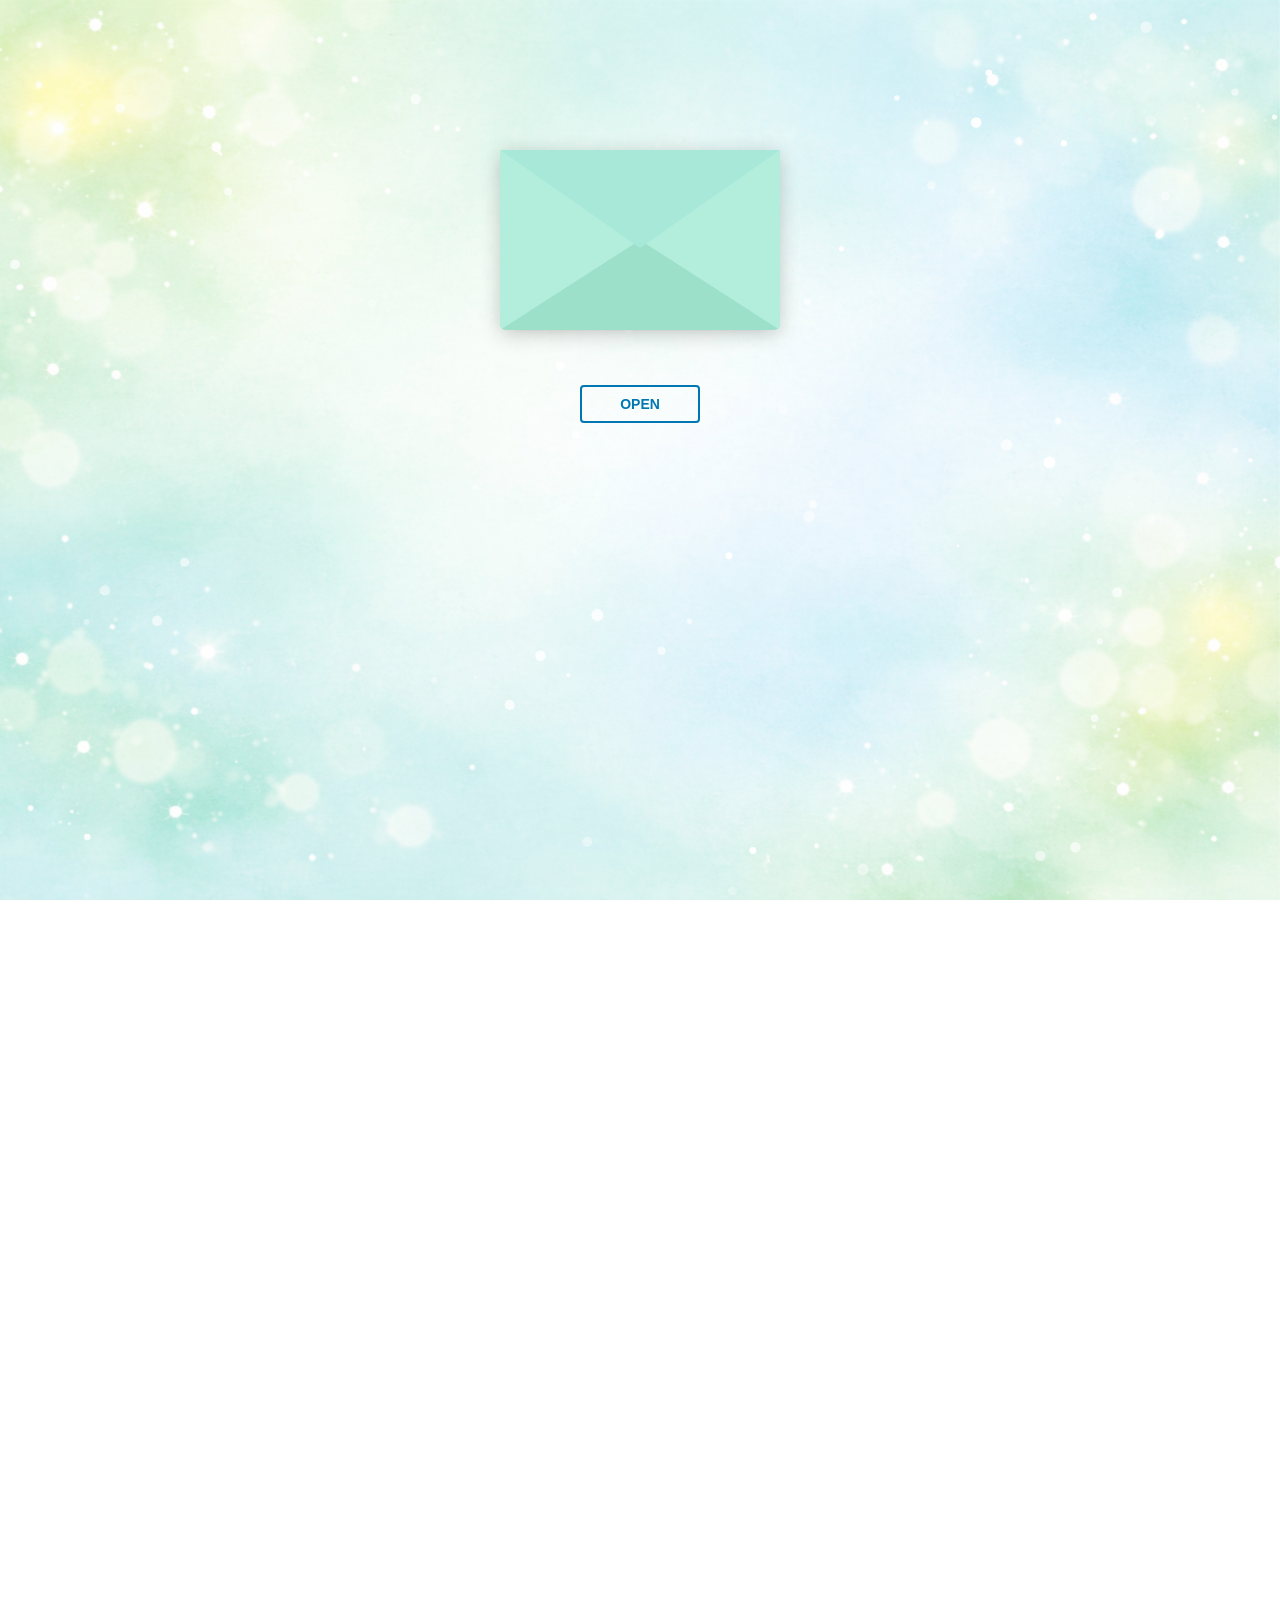
<file: index.html>
<!DOCTYPE html>
<html lang="pl">
<head>
    <meta charset="UTF-8">
    <meta name="viewport" content="width=device-width, initial-scale=1.0">
    <title>Mother's Day</title>
    <link rel="stylesheet" href="Styl.css">
</head>
<body>
    <div class="bg"></div>
<canvas id="particles"></canvas>
    <div class="evnelope-wrapper">
        <div id="evnelope" class="close">
        <div class="front flap"></div>
        <div class="front pocket"></div>

        <div class="letter" id="letter">
            <div class="words line1"></div>
            <div class="words line2"></div>
            <div class="words line3"></div>
            <div class="words line4"></div>
        </div>

        <div class="hearts">
            <div class="heart a1"></div>
            <div class="heart a2"></div>
            <div class="heart a3"></div>
        </div>
    </div>
    
    <div class="side-plants">
        <div class="plant left-plant">
            <div class="stem"></div>
            <div class="leaf leaf1"></div>
            <div class="leaf leaf2"></div>
            <div class="flower"></div>
        </div>
        <div class="plant right-plant">
            <div class="stem"></div>
            <div class="leaf leaf1"></div>
            <div class="leaf leaf2"></div>
            <div class="flower"></div>
        </div>
    </div>

</div>

    
    <div class="reset">
        <button id="open">Open</button>
        <!-- <button id="close">Close</button> -->
    </div>

    <div class="modulo   close" id="modulo">
                <div class="reset modulo-flower"><button id="flower">Flowers</button></div>

        
<div class="modulo-content">
    <button class="modulo-close" id="close">X</button>
    <img src="flowers.png" alt="" class="corner-flower top-left">
    <img src="flowers.png" alt="" class="corner-flower bottom-right">
    <h2 class="letter-header">Dla Mamy 💐</h2>
  Kochana <span class="highlight">Mamo</span>, z okazji <span class="highlight">Dnia Kobiet</span> życzę Ci dużo <span class="highlight">spokoju</span>, <span class="highlight">radości</span> i <span class="highlight">uśmiechu</span> każdego dnia.<br>
  Niech każdy Twój dzień przynosi <span class="highlight">miłe chwile</span>, <span class="highlight">zdrowie</span> i <span class="highlight">spełnienie</span> w tym, co robisz.<br>
  Dziękuję za Twoją <span class="highlight">cierpliwość</span>, codzienne <span class="highlight">wsparcie</span> i wszystkie drobne rzeczy, które czynią nasze życie lepszym.<br>
  Niech wszystko, co robisz, daje Ci <span class="highlight">satysfakcję</span>, a każdy dzień będzie pełen <span class="highlight">ciepła</span> i <span class="highlight">spokoju</span>.<br>
  Naprawdę doceniam to, że zawsze mogę na Ciebie <span class="highlight">liczyć</span>.
</div>
    </div>

    <script src="Js.js"></script>
</body>
</html>
<script>
  document.getElementById('flower').addEventListener('click', function() {
    window.location.href = 'html.html';
  });

</script>
</file>
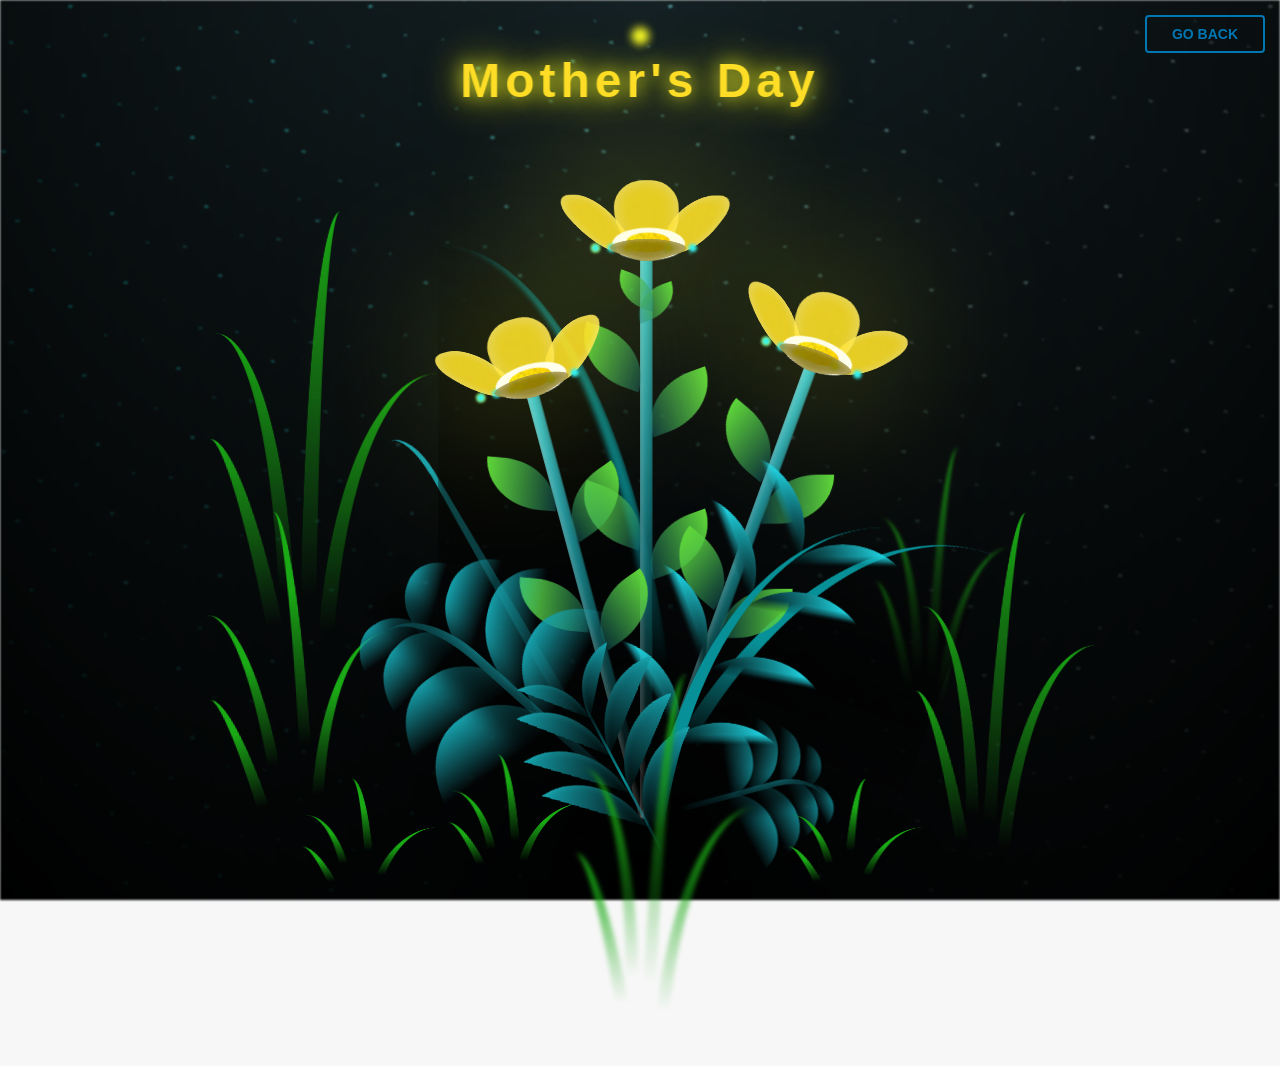
<file: html.html>
<!DOCTYPE html>
<html lang="pl">
  <head>
    <meta charset="UTF-8" />
    <meta http-equiv="X-UA-Compatible" content="IE=edge" />
    <meta name="viewport" content="width=device-width, initial-scale=1.0" />
    <link rel="stylesheet" href="main.css" />
    <link rel="icon" href="flowers.png" type="image/x-icon" />
    <title>Flower</title>
  </head>
  <body class="container">
    <h1 class="mothers-day">Mother's Day</h1>
    <div class="back">
      <button id="back">Go Back</button>
    </div>
     
      <script>
  document.getElementById('back').addEventListener('click', function() {
    window.location.href = 'index.html';
  });
</script>
    <div class="night"></div>
    <div class="flowers">
      <div class="flower flower--1">
        <div class="flower__leafs flower__leafs--1">
          <div class="flower__leaf flower__leaf--1"></div>
          <div class="flower__leaf flower__leaf--2"></div>
          <div class="flower__leaf flower__leaf--3"></div>
          <div class="flower__leaf flower__leaf--4"></div>
          <div class="flower__white-circle"></div>

          <div class="flower__light flower__light--1"></div>
          <div class="flower__light flower__light--2"></div>
          <div class="flower__light flower__light--3"></div>
          <div class="flower__light flower__light--4"></div>
          <div class="flower__light flower__light--5"></div>
          <div class="flower__light flower__light--6"></div>
          <div class="flower__light flower__light--7"></div>
          <div class="flower__light flower__light--8"></div>
        </div>
        <div class="flower__line">
          <div class="flower__line__leaf flower__line__leaf--1"></div>
          <div class="flower__line__leaf flower__line__leaf--2"></div>
          <div class="flower__line__leaf flower__line__leaf--3"></div>
          <div class="flower__line__leaf flower__line__leaf--4"></div>
          <div class="flower__line__leaf flower__line__leaf--5"></div>
          <div class="flower__line__leaf flower__line__leaf--6"></div>
        </div>
      </div>

      <div class="flower flower--2">
        <div class="flower__leafs flower__leafs--2">
          <div class="flower__leaf flower__leaf--1"></div>
          <div class="flower__leaf flower__leaf--2"></div>
          <div class="flower__leaf flower__leaf--3"></div>
          <div class="flower__leaf flower__leaf--4"></div>
          <div class="flower__white-circle"></div>

          <div class="flower__light flower__light--1"></div>
          <div class="flower__light flower__light--2"></div>
          <div class="flower__light flower__light--3"></div>
          <div class="flower__light flower__light--4"></div>
          <div class="flower__light flower__light--5"></div>
          <div class="flower__light flower__light--6"></div>
          <div class="flower__light flower__light--7"></div>
          <div class="flower__light flower__light--8"></div>
        </div>
        <div class="flower__line">
          <div class="flower__line__leaf flower__line__leaf--1"></div>
          <div class="flower__line__leaf flower__line__leaf--2"></div>
          <div class="flower__line__leaf flower__line__leaf--3"></div>
          <div class="flower__line__leaf flower__line__leaf--4"></div>
        </div>
      </div>

      <div class="flower flower--3">
        <div class="flower__leafs flower__leafs--3">
          <div class="flower__leaf flower__leaf--1"></div>
          <div class="flower__leaf flower__leaf--2"></div>
          <div class="flower__leaf flower__leaf--3"></div>
          <div class="flower__leaf flower__leaf--4"></div>
          <div class="flower__white-circle"></div>

          <div class="flower__light flower__light--1"></div>
          <div class="flower__light flower__light--2"></div>
          <div class="flower__light flower__light--3"></div>
          <div class="flower__light flower__light--4"></div>
          <div class="flower__light flower__light--5"></div>
          <div class="flower__light flower__light--6"></div>
          <div class="flower__light flower__light--7"></div>
          <div class="flower__light flower__light--8"></div>
        </div>
        <div class="flower__line">
          <div class="flower__line__leaf flower__line__leaf--1"></div>
          <div class="flower__line__leaf flower__line__leaf--2"></div>
          <div class="flower__line__leaf flower__line__leaf--3"></div>
          <div class="flower__line__leaf flower__line__leaf--4"></div>
        </div>
      </div>

      <div class="grow-ans" style="--d: 1.2s">
        <div class="flower__g-long">
          <div class="flower__g-long__top"></div>
          <div class="flower__g-long__bottom"></div>
        </div>
      </div>

      <div class="growing-grass">
        <div class="flower__grass flower__grass--1">
          <div class="flower__grass--top"></div>
          <div class="flower__grass--bottom"></div>
          <div class="flower__grass__leaf flower__grass__leaf--1"></div>
          <div class="flower__grass__leaf flower__grass__leaf--2"></div>
          <div class="flower__grass__leaf flower__grass__leaf--3"></div>
          <div class="flower__grass__leaf flower__grass__leaf--4"></div>
          <div class="flower__grass__leaf flower__grass__leaf--5"></div>
          <div class="flower__grass__leaf flower__grass__leaf--6"></div>
          <div class="flower__grass__leaf flower__grass__leaf--7"></div>
          <div class="flower__grass__leaf flower__grass__leaf--8"></div>
          <div class="flower__grass__overlay"></div>
        </div>
      </div>

      <div class="growing-grass">
        <div class="flower__grass flower__grass--2">
          <div class="flower__grass--top"></div>
          <div class="flower__grass--bottom"></div>
          <div class="flower__grass__leaf flower__grass__leaf--1"></div>
          <div class="flower__grass__leaf flower__grass__leaf--2"></div>
          <div class="flower__grass__leaf flower__grass__leaf--3"></div>
          <div class="flower__grass__leaf flower__grass__leaf--4"></div>
          <div class="flower__grass__leaf flower__grass__leaf--5"></div>
          <div class="flower__grass__leaf flower__grass__leaf--6"></div>
          <div class="flower__grass__leaf flower__grass__leaf--7"></div>
          <div class="flower__grass__leaf flower__grass__leaf--8"></div>
          <div class="flower__grass__overlay"></div>
        </div>
      </div>

      <div class="grow-ans" style="--d: 2.4s">
        <div class="flower__g-right flower__g-right--1">
          <div class="leaf"></div>
        </div>
      </div>

      <div class="grow-ans" style="--d: 2.8s">
        <div class="flower__g-right flower__g-right--2">
          <div class="leaf"></div>
        </div>
      </div>

      <div class="grow-ans" style="--d: 2.8s">
        <div class="flower__g-front">
          <div
            class="flower__g-front__leaf-wrapper flower__g-front__leaf-wrapper--1"
          >
            <div class="flower__g-front__leaf"></div>
          </div>
          <div
            class="flower__g-front__leaf-wrapper flower__g-front__leaf-wrapper--2"
          >
            <div class="flower__g-front__leaf"></div>
          </div>
          <div
            class="flower__g-front__leaf-wrapper flower__g-front__leaf-wrapper--3"
          >
            <div class="flower__g-front__leaf"></div>
          </div>
          <div
            class="flower__g-front__leaf-wrapper flower__g-front__leaf-wrapper--4"
          >
            <div class="flower__g-front__leaf"></div>
          </div>
          <div
            class="flower__g-front__leaf-wrapper flower__g-front__leaf-wrapper--5"
          >
            <div class="flower__g-front__leaf"></div>
          </div>
          <div
            class="flower__g-front__leaf-wrapper flower__g-front__leaf-wrapper--6"
          >
            <div class="flower__g-front__leaf"></div>
          </div>
          <div
            class="flower__g-front__leaf-wrapper flower__g-front__leaf-wrapper--7"
          >
            <div class="flower__g-front__leaf"></div>
          </div>
          <div
            class="flower__g-front__leaf-wrapper flower__g-front__leaf-wrapper--8"
          >
            <div class="flower__g-front__leaf"></div>
          </div>
          <div class="flower__g-front__line"></div>
        </div>
      </div>

      <div class="grow-ans" style="--d: 3.2s">
        <div class="flower__g-fr">
          <div class="leaf"></div>
          <div class="flower__g-fr__leaf flower__g-fr__leaf--1"></div>
          <div class="flower__g-fr__leaf flower__g-fr__leaf--2"></div>
          <div class="flower__g-fr__leaf flower__g-fr__leaf--3"></div>
          <div class="flower__g-fr__leaf flower__g-fr__leaf--4"></div>
          <div class="flower__g-fr__leaf flower__g-fr__leaf--5"></div>
          <div class="flower__g-fr__leaf flower__g-fr__leaf--6"></div>
          <div class="flower__g-fr__leaf flower__g-fr__leaf--7"></div>
          <div class="flower__g-fr__leaf flower__g-fr__leaf--8"></div>
        </div>
      </div>

      <div class="long-g long-g--0">
        <div class="grow-ans" style="--d: 3s">
          <div class="leaf leaf--0"></div>
        </div>
        <div class="grow-ans" style="--d: 2.2s">
          <div class="leaf leaf--1"></div>
        </div>
        <div class="grow-ans" style="--d: 3.4s">
          <div class="leaf leaf--2"></div>
        </div>
        <div class="grow-ans" style="--d: 3.6s">
          <div class="leaf leaf--3"></div>
        </div>
      </div>

      <div class="long-g long-g--1">
        <div class="grow-ans" style="--d: 3.6s">
          <div class="leaf leaf--0"></div>
        </div>
        <div class="grow-ans" style="--d: 3.8s">
          <div class="leaf leaf--1"></div>
        </div>
        <div class="grow-ans" style="--d: 4s">
          <div class="leaf leaf--2"></div>
        </div>
        <div class="grow-ans" style="--d: 4.2s">
          <div class="leaf leaf--3"></div>
        </div>
      </div>

      <div class="long-g long-g--2">
        <div class="grow-ans" style="--d: 4s">
          <div class="leaf leaf--0"></div>
        </div>
        <div class="grow-ans" style="--d: 4.2s">
          <div class="leaf leaf--1"></div>
        </div>
        <div class="grow-ans" style="--d: 4.4s">
          <div class="leaf leaf--2"></div>
        </div>
        <div class="grow-ans" style="--d: 4.6s">
          <div class="leaf leaf--3"></div>
        </div>
      </div>

      <div class="long-g long-g--3">
        <div class="grow-ans" style="--d: 4s">
          <div class="leaf leaf--0"></div>
        </div>
        <div class="grow-ans" style="--d: 4.2s">
          <div class="leaf leaf--1"></div>
        </div>
        <div class="grow-ans" style="--d: 3s">
          <div class="leaf leaf--2"></div>
        </div>
        <div class="grow-ans" style="--d: 3.6s">
          <div class="leaf leaf--3"></div>
        </div>
      </div>

      <div class="long-g long-g--4">
        <div class="grow-ans" style="--d: 4s">
          <div class="leaf leaf--0"></div>
        </div>
        <div class="grow-ans" style="--d: 4.2s">
          <div class="leaf leaf--1"></div>
        </div>
        <div class="grow-ans" style="--d: 3s">
          <div class="leaf leaf--2"></div>
        </div>
        <div class="grow-ans" style="--d: 3.6s">
          <div class="leaf leaf--3"></div>
        </div>
      </div>

      <div class="long-g long-g--5">
        <div class="grow-ans" style="--d: 4s">
          <div class="leaf leaf--0"></div>
        </div>
        <div class="grow-ans" style="--d: 4.2s">
          <div class="leaf leaf--1"></div>
        </div>
        <div class="grow-ans" style="--d: 3s">
          <div class="leaf leaf--2"></div>
        </div>
        <div class="grow-ans" style="--d: 3.6s">
          <div class="leaf leaf--3"></div>
        </div>
      </div>

      <div class="long-g long-g--6">
        <div class="grow-ans" style="--d: 4.2s">
          <div class="leaf leaf--0"></div>
        </div>
        <div class="grow-ans" style="--d: 4.4s">
          <div class="leaf leaf--1"></div>
        </div>
        <div class="grow-ans" style="--d: 4.6s">
          <div class="leaf leaf--2"></div>
        </div>
        <div class="grow-ans" style="--d: 4.8s">
          <div class="leaf leaf--3"></div>
        </div>
      </div>

      <div class="long-g long-g--7">
        <div class="grow-ans" style="--d: 3s">
          <div class="leaf leaf--0"></div>
        </div>
        <div class="grow-ans" style="--d: 3.2s">
          <div class="leaf leaf--1"></div>
        </div>
        <div class="grow-ans" style="--d: 3.5s">
          <div class="leaf leaf--2"></div>
        </div>
        <div class="grow-ans" style="--d: 3.6s">
          <div class="leaf leaf--3"></div>
        </div>
      </div>
    </div>
    <script src="anim.js"></script>
    <script src="main.js"></script>
  </body>

</html>
</file>
<file: Styl.css>
*{
    padding: 0px;
    margin: 0px;

}

body{
  margin:0;
  overflow:hidden;
}

.bg{
  position:fixed;
  width:100%;
  height:100%;
  background:url("BG.png") center/cover no-repeat;
  animation: breathe 12s ease-in-out infinite alternate;
  z-index: -2;
}

@keyframes breathe{
  0%{
    filter: brightness(0.8) blur(0px);
    transform: scale(1);
  }

  50%{
    filter: brightness(1) blur(1px);
    transform: scale(1.02);
  }

  100%{
    filter: brightness(0.8) blur(0px);
    transform: scale(1.01);
  }
}

canvas{
  position:fixed;
  top:0;
  left:0;
  pointer-events:none;
}

#evnelope{
    position: relative;
    width: 280px;
    height: 180px;
    border-bottom-left-radius: 6px;
    border-bottom-right-radius: 6px;
    margin-left: auto;
    margin-right: auto;
    top: 150px;
    background-color: #D7F0E7; /* main envelope body */
    box-shadow: 0 4px 20px rgba(0,0,0,0.2);
}

.front{
    position: absolute;
    width: 0;
    height: 0;
    z-index: 3;
}

.flap{
    border-left: 140px solid transparent;
    border-right: 140px solid transparent;
    border-bottom: 82px solid transparent;
    border-top: 98px solid #A7E8D9; /* flap */
    transform-origin: top;
}

.pocket{
    border-left: 140px solid #B3EEDD; /* pocket sides */
    border-right: 140px solid #B3EEDD;
    border-bottom: 90px solid #9DE0C9; /* pocket bottom */
    border-top: 90px solid transparent;
    border-bottom-left-radius: 6px;
    border-bottom-right-radius: 6px;
}

.letter{
    position: relative;
    background-color: #FFFFFF; /* letter color */
    width: 90%;
    margin-left: auto;
    margin-right: auto;
    height: 90%;
    top: 5%;
    border-radius: 6px;
    box-shadow: 0 2px 26px rgba(0,0,0,0.12);
}
.letter {
    background: linear-gradient(180deg, #fff7f0 0%, #ffece0 100%);
    border-radius: 10px;
    box-shadow: 0 4px 12px rgba(0,0,0,0.1);
    border: 1px solid #f1d6c0;
}

.letter:after{
    content: "";
    position: absolute;
    top: 0;
    bottom: 0;
    left: 0;
    right: 0;
    background-image: linear-gradient(180deg, rgba(255,255,255,0.00) 25%,
                     rgba(215,240,231,0.70) 55%, rgba(215,227,239,1.00) 100%);
}

.words{
    position: absolute;
    left: 10%;
    width: 80%;
    height: 14%;
    background-color: #C8EDE1; /* subtle mint tone for letter lines */
}

.words.line1{
    top: 15%;
    width: 40%;
    height: 10%;
    font-size: 12px;
    display: flex;
    align-items: center;
    padding-left:5px ;
}
.words.line2{
    top: 30%;
}
.words.line3{
    top: 50%;
}
.words.line4{
    top: 70%;
}

.open .flap{
    transform: rotateX(180deg);
    transition: transform 0.4s ease, z-index 0.6s;
    z-index: 1;
}
.close .flap{
    transform: rotateX(0deg);
    transition: transform 0.4s 0.6s ease, z-index 1s;
    z-index: 5;
}
.close .letter{
    transform: translateY(0px);
    transition: transform 0.4s ease, z-index 1s;
    z-index: 1;
}
.open .letter{
    transform: translateY(-60px);
    transition: transform 0.4s 0.6s ease, z-index 0.6s;
    z-index: 2;
}

.hearts{
    position: absolute;
    top: 90px;
    left: 0;
    right: 0;
    z-index: 2;
}

.heart{
    position: absolute;
    bottom: 0;
    right: 10%;
    width: 20px;
    height: 20px;
    background: #FFD700; /* flower center */
    border-radius: 50%;
}

/* petals */
.heart::before,
.heart::after{
    content: "";
    position: absolute;
    width: 20px;
    height: 20px;
    background: #FFB6C1; /* pink petals */
    border-radius: 50%;
}

.heart::before{
    top: -15px;
    left: 0;
    box-shadow:
        0 30px #FFB6C1,   /* bottom */
        -15px 15px #FFB6C1, /* left */
        15px 15px #FFB6C1;  /* right */
}

.heart::after{
    top: 5px;
    left: -15px;
    opacity: 0;
}

.close .heart{
    opacity: 0;
    animation: none;
}

.a1{
    left: 20%;
    transform: scale(0.6);
    opacity: 1;
    animation: animate 4s linear 1,
               sideSway 2s ease-in-out 4 alternate,
               spinFlower 6s linear infinite;
    animation-fill-mode: forwards;
    animation-delay: 0.7s;
}

.a2{
    left: 55%;
    transform: scale(1);
    opacity: 1;
    animation: animate 5s linear 1,
               sideSway 4s ease-in-out 2 alternate,
               spinFlower 8s linear infinite;
    animation-fill-mode: forwards;
    animation-delay: 0.7s;
}

.a3{
    left: 10%;
    transform: scale(0.8);
    opacity: 1;
    animation: animate 7s linear 1,
               sideSway 2s ease-in-out 6 alternate,
               spinFlower 7s linear infinite;
    animation-fill-mode: forwards;
    animation-delay: 0.7s;
}

@keyframes animate{
    0%{
        top: 0;
    }
    100%{
        top: -600px;
    }
}
@keyframes sideSway{
    0%{
        margin-left: 0px;
    }
    100%{
        margin-left: 50px;
    }
}

@keyframes spinFlower{
    0%{
        transform: rotate(0deg) scale(1);
    }
    100%{
        transform: rotate(360deg) scale(1);
    }
}

.evnelope-wrapper{
    height: 380px;
}

.reset{
    position: inherit;
    z-index: 99999;
    text-align: center;
}
.reset button{    position: inherit;
    z-index: 10100;
    font-weight: 800;
    font-style: normal;
    transition: all 0.1s linear;
    --webkit-appearance: none;
    background-color: transparent;
    border: 2px solid #0077b2;
    border-radius: 4px;
    color: #0077b2;
    display: inline-block;
    font-size: 14px;
    text-transform: uppercase;
    margin: 5px;
    padding: 10px;
    line-height: 1em;
    text-decoration: none;
    min-width: 120px;
    outline: none;
}

.reset button:hover{
    background-color: #0077b2;
    color: #fff;
}

.modulo {
    width: 40%;
    height: 80%;
    position: absolute;
    top: 110%; /* start poza ekranem od dołu */
    left: 50%;
    transform: translateX(-50%);
    z-index: 1000;
    border-radius: 8px;
    opacity: 0;
    transition: top 1s ease, opacity 1s ease, transform 1s ease;
}

.modulo.open {
    top: 50%; /* środek ekranu */
    opacity: 1;
    transform: translate(-50%, -50%);
}

.side-plants{
    position: absolute;
    top: 50%;
    left: 0;
    right: 0;
    width: 100%;
    height: 0;
    pointer-events: none; /* żeby nie przeszkadzało w klikach */
    z-index: 2;
}

.plant{
    position: absolute;
    bottom: 0;
    width: 20px;
    opacity: 0; /* start ukryte */
    transform: translateY(50px); /* start poza ekranem */
}

/* lewe i prawe pozycje */
.left-plant{ left: -50px; }
.right-plant{ right: -50px; }

/* łodyga */
.stem{
    width: 4px;
    height: 60px;
    background-color: #3a7d44;
    margin: 0 auto;
    border-radius: 2px;
}

/* liście */
.leaf{
    width: 10px;
    height: 6px;
    background-color: #4caf50;
    position: absolute;
    border-radius: 3px;
}

.leaf1{
    top: 15px;
    left: -6px;
    transform: rotate(-30deg);
}

.leaf2{
    top: 30px;
    left: 0px;
    transform: rotate(30deg);
}

/* kwiatek */
.flower{
    width: 12px;
    height: 12px;
    background-color: #D7F0E7;
    border-radius: 50%;
    position: absolute;
    top: -10px;
    left: -4px;
}

/* animacja pojawiania się po otwarciu koperty */
.open .plant{
    opacity: 1;
    transform: translateY(0);
    animation: plantPop 1s forwards;
}

@keyframes plantPop{
    0%{ opacity: 0; transform: translateY(50px) scale(0.5); }
    50%{ opacity: 1; transform: translateY(-10px) scale(1.1); }
    100%{ opacity: 1; transform: translateY(0) scale(1); }
}

.modulo-flower{
    position: inherit;
    left: 0;
}



.modulo-content {
    position: relative;
    margin-top: 10%;
    padding: 20px;
    font-size: 17px;
    line-height: 1.8;
    text-align: justify;
    font-family: 'Georgia', serif; /* elegancka czcionka */
    color: #4b3b2f; /* ciemny, przyjemny brąz zamiast czerni */
    background-color: #fff7f0; /* delikatny kremowy papier */
    border-radius: 10px;
    box-shadow: 0 4px 12px rgba(0,0,0,0.1);
    border: 1px solid #f1d6c0; /* subtelna ramka */
}

.letter-header{
    text-align: center;
    font-family: 'Cursive', 'Brush Script MT', cursive;
    color: #ff6f91;
    font-size: 22px;
    margin-bottom: 15px;
    text-shadow: 1px 1px 2px rgba(0,0,0,0.1);
}

.modulo-content {
    background: linear-gradient(180deg, #fff7f0 0%, #ffece0 100%);
}

.highlight{
    color: #ff6f91; /* delikatny róż */
    font-weight: bold;
    background-color: rgba(255, 182, 193, 0.1); /* lekki pastelowy podkład */
    padding: 2px 4px;
    border-radius: 3px;
}

.corner-flower{
    width: 50px;
    height: 50px;

    position: absolute;
}

.top-left{ top: 5px; left: 5px; }
.bottom-right{ bottom: 5px; right: 5px; }

.modulo-content {
    animation: fadeInUp 1s ease forwards;
    opacity: 0;
}

@keyframes fadeInUp{
    0%{ opacity: 0; transform: translateY(20px); }
    100%{ opacity: 1; transform: translateY(0); }
}

.modulo-content{
    position: relative;
}
.modulo-close{
    position: absolute;
    top: 10px;
    right: 10px;

    width: 30px;
    height: 30px;

    border: none;
    background: transparent;

    font-size: 22px;
    font-weight: bold;
    color: #ff6f91;

    cursor: pointer;
}

.modulo-close:hover{
    color: #ff3d6e;
    transform: scale(1.2);
}
</file>
<file: main.css>
*,
*::after,
*::before {
  padding: 0;
  margin: 0;
  box-sizing: border-box;
}

:root {
  --dark-color: #000;
}

body {
  display: flex;
  align-items: flex-end;
  justify-content: center;
  min-height: 100vh;
  background-color: var(--dark-color);
  overflow: hidden;
  perspective: 1000px;
}

#lyrics {
  font-size: 28px;
  font-family: "Franklin Gothic Medium", "Arial Narrow", Arial, sans-serif;
  color: white;
  position: absolute;
  margin-bottom: 20%;
  z-index: 1;
  font-weight: bold;
  letter-spacing: 4px;
}
@media only screen and (max-width: 600px) {
  /* Estilos específicos para dispositivos con un ancho máximo de 600px */
  #lyrics {
      font-size: 14px; /* Reduce el tamaño del texto para dispositivos más pequeños */
      margin-bottom: 530px;
      letter-spacing: 3px;
  }

}
.titulo {
  margin-bottom: 180px;
  font-family: "Arial Narrow", Arial, sans-serif;
  color: yellow;
  position: absolute;
  font-weight: bold;
  letter-spacing: 10px;
  opacity: 0;
  animation: fadeIn 3s ease-in-out forwards;
  text-align: center;
}
@keyframes fadeIn {
  from {
    opacity: 0;
  }
  to {
    opacity: 1;
  }
}

.night {
  z-index: -1;
  position: absolute;
  left: 50%;
  top: 0;
  transform: translateX(-50%);
  width: 100%;
  height: 100%;
  filter: blur(0.1vmin);

  background-image:
    radial-gradient(ellipse at top, transparent 0%, var(--dark-color)),
    radial-gradient(ellipse at bottom, var(--dark-color), rgba(145,233,255,0.2)),
    repeating-linear-gradient(220deg, rgb(0,0,0) 0px, rgb(0,0,0) 19px, transparent 19px, transparent 22px),
    repeating-linear-gradient(189deg, rgb(0,0,0) 0px, rgb(0,0,0) 19px, transparent 19px, transparent 22px),
    repeating-linear-gradient(148deg, rgb(0,0,0) 0px, rgb(0,0,0) 19px, transparent 19px, transparent 22px),
    linear-gradient(90deg, rgb(0,255,250), rgb(240,240,240));

  background-size: 100% 100%, 100% 100%, 300px 300px, 300px 300px, 300px 300px, 100% 100%;
  
  animation: starsMove 180s linear infinite;
}@keyframes starsMove {
  0%{
    background-position:
      center top,
      center bottom,
      0px 0px,
      0px 0px,
      0px 0px,
      center;
  }

  100%{
    background-position:
      center top,
      center bottom,
      600px 600px,
      -400px 800px,
      500px -700px,
      center;
  }
}

.flowers {
  position: relative;
  transform: scale(0.9);
  /*margin-bottom: 100px;
  */
}

@media only screen and (max-width: 600px) {
  /* Estilos específicos para dispositivos con un ancho máximo de 600px */
.flowers {
      font-size: 14px;
      margin-bottom: 35%;
      letter-spacing: 3px;
      transform: scale(1.0);
}

}

.flower {
  position: absolute;
  bottom: 10vmin;
  transform-origin: bottom center;
  z-index: 10;
  --fl-speed: 0.8s;
}
.flower--1 {
  -webkit-animation: moving-flower-1 4s linear infinite;
  animation: moving-flower-1 4s linear infinite;
}
.flower--1 .flower__line {
  height: 70vmin;
  -webkit-animation-delay: 0.3s;
  animation-delay: 0.3s;
}
.flower--1 .flower__line__leaf--1 {
  -webkit-animation: blooming-leaf-right var(--fl-speed) 1.6s backwards;
  animation: blooming-leaf-right var(--fl-speed) 1.6s backwards;
}
.flower--1 .flower__line__leaf--2 {
  -webkit-animation: blooming-leaf-right var(--fl-speed) 1.4s backwards;
  animation: blooming-leaf-right var(--fl-speed) 1.4s backwards;
}
.flower--1 .flower__line__leaf--3 {
  -webkit-animation: blooming-leaf-left var(--fl-speed) 1.2s backwards;
  animation: blooming-leaf-left var(--fl-speed) 1.2s backwards;
}
.flower--1 .flower__line__leaf--4 {
  -webkit-animation: blooming-leaf-left var(--fl-speed) 1s backwards;
  animation: blooming-leaf-left var(--fl-speed) 1s backwards;
}
.flower--1 .flower__line__leaf--5 {
  -webkit-animation: blooming-leaf-right var(--fl-speed) 1.8s backwards;
  animation: blooming-leaf-right var(--fl-speed) 1.8s backwards;
}
.flower--1 .flower__line__leaf--6 {
  -webkit-animation: blooming-leaf-left var(--fl-speed) 2s backwards;
  animation: blooming-leaf-left var(--fl-speed) 2s backwards;
}
.flower--2 {
  left: 50%;
  transform: rotate(20deg);
  -webkit-animation: moving-flower-2 4s linear infinite;
  animation: moving-flower-2 4s linear infinite;
}
.flower--2 .flower__line {
  height: 60vmin;
  -webkit-animation-delay: 0.6s;
  animation-delay: 0.6s;
}
.flower--2 .flower__line__leaf--1 {
  -webkit-animation: blooming-leaf-right var(--fl-speed) 1.9s backwards;
  animation: blooming-leaf-right var(--fl-speed) 1.9s backwards;
}
.flower--2 .flower__line__leaf--2 {
  -webkit-animation: blooming-leaf-right var(--fl-speed) 1.7s backwards;
  animation: blooming-leaf-right var(--fl-speed) 1.7s backwards;
}
.flower--2 .flower__line__leaf--3 {
  -webkit-animation: blooming-leaf-left var(--fl-speed) 1.5s backwards;
  animation: blooming-leaf-left var(--fl-speed) 1.5s backwards;
}
.flower--2 .flower__line__leaf--4 {
  -webkit-animation: blooming-leaf-left var(--fl-speed) 1.3s backwards;
  animation: blooming-leaf-left var(--fl-speed) 1.3s backwards;
}
.flower--3 {
  left: 50%;
  transform: rotate(-15deg);
  -webkit-animation: moving-flower-3 4s linear infinite;
  animation: moving-flower-3 4s linear infinite;
}
.flower--3 .flower__line {
  -webkit-animation-delay: 0.9s;
  animation-delay: 0.9s;
}
.flower--3 .flower__line__leaf--1 {
  -webkit-animation: blooming-leaf-right var(--fl-speed) 2.5s backwards;
  animation: blooming-leaf-right var(--fl-speed) 2.5s backwards;
}
.flower--3 .flower__line__leaf--2 {
  -webkit-animation: blooming-leaf-right var(--fl-speed) 2.3s backwards;
  animation: blooming-leaf-right var(--fl-speed) 2.3s backwards;
}
.flower--3 .flower__line__leaf--3 {
  -webkit-animation: blooming-leaf-left var(--fl-speed) 2.1s backwards;
  animation: blooming-leaf-left var(--fl-speed) 2.1s backwards;
}
.flower--3 .flower__line__leaf--4 {
  -webkit-animation: blooming-leaf-left var(--fl-speed) 1.9s backwards;
  animation: blooming-leaf-left var(--fl-speed) 1.9s backwards;
}
.flower__leafs {
  position: relative;
  -webkit-animation: blooming-flower 2s backwards;
  animation: blooming-flower 2s backwards;
}
.flower__leafs--1 {
  -webkit-animation-delay: 1.1s;
  animation-delay: 1.1s;
}
.flower__leafs--2 {
  -webkit-animation-delay: 1.4s;
  animation-delay: 1.4s;
}
.flower__leafs--3 {
  -webkit-animation-delay: 1.7s;
  animation-delay: 1.7s;
}
.flower__leafs::after {
  content: "";
  position: absolute;
  left: 0;
  top: 0;
  transform: translate(-50%, -100%);
  width: 8vmin;
  height: 8vmin;
  background-color: #f9fd25;
  /* background-color: #fd2525; */
  filter: blur(10vmin);
}
.flower__leaf {
  position: absolute;
  bottom: 0;
  left: 50%;
  width: 8vmin;
  height: 11vmin;
  border-radius: 51% 49% 47% 53%/44% 45% 55% 69%;
  background-color: #253bfd;
  background-color: #fddd25;
  transform-origin: bottom center;
  opacity: 0.9;
  box-shadow: inset 0 0 2vmin rgba(255, 255, 255, 0.5);
}
.flower__leaf--1 {
  transform: translate(-10%, 1%) rotateY(40deg) rotateX(-50deg);
}
.flower__leaf--2 {
  transform: translate(-50%, -4%) rotateX(40deg);
}
.flower__leaf--3 {
  transform: translate(-90%, 0%) rotateY(45deg) rotateX(50deg);
}
.flower__leaf--4 {
  width: 8vmin;
  height: 8vmin;
  transform-origin: bottom left;
  border-radius: 4vmin 10vmin 4vmin 4vmin;
  transform: translate(0%, 18%) rotateX(70deg) rotate(-43deg);
  background-color: #7c6901;
  z-index: 1;
  opacity: 0.8;
}
.flower__white-circle {
  position: absolute;
  left: -3.5vmin;
  top: -3vmin;
  width: 9vmin;
  height: 4vmin;
  border-radius: 50%;
  background-color: #fff;
}
.flower__white-circle::after {
  content: "";
  position: absolute;
  left: 50%;
  top: 45%;
  transform: translate(-50%, -50%);
  width: 60%;
  height: 60%;
  border-radius: inherit;
  background-image: repeating-linear-gradient(
      135deg,
      rgba(0, 0, 0, 0.03) 0px,
      rgba(0, 0, 0, 0.03) 1px,
      transparent 1px,
      transparent 12px
    ),
    repeating-linear-gradient(
      45deg,
      rgba(0, 0, 0, 0.03) 0px,
      rgba(0, 0, 0, 0.03) 1px,
      transparent 1px,
      transparent 12px
    ),
    repeating-linear-gradient(
      67.5deg,
      rgba(0, 0, 0, 0.03) 0px,
      rgba(0, 0, 0, 0.03) 1px,
      transparent 1px,
      transparent 12px
    ),
    repeating-linear-gradient(
      135deg,
      rgba(0, 0, 0, 0.03) 0px,
      rgba(0, 0, 0, 0.03) 1px,
      transparent 1px,
      transparent 12px
    ),
    repeating-linear-gradient(
      45deg,
      rgba(0, 0, 0, 0.03) 0px,
      rgba(0, 0, 0, 0.03) 1px,
      transparent 1px,
      transparent 12px
    ),
    repeating-linear-gradient(
      112.5deg,
      rgba(0, 0, 0, 0.03) 0px,
      rgba(0, 0, 0, 0.03) 1px,
      transparent 1px,
      transparent 12px
    ),
    repeating-linear-gradient(
      112.5deg,
      rgba(0, 0, 0, 0.03) 0px,
      rgba(0, 0, 0, 0.03) 1px,
      transparent 1px,
      transparent 12px
    ),
    repeating-linear-gradient(
      45deg,
      rgba(0, 0, 0, 0.03) 0px,
      rgba(0, 0, 0, 0.03) 1px,
      transparent 1px,
      transparent 12px
    ),
    repeating-linear-gradient(
      22.5deg,
      rgba(0, 0, 0, 0.03) 0px,
      rgba(0, 0, 0, 0.03) 1px,
      transparent 1px,
      transparent 12px
    ),
    repeating-linear-gradient(
      45deg,
      rgba(0, 0, 0, 0.03) 0px,
      rgba(0, 0, 0, 0.03) 1px,
      transparent 1px,
      transparent 12px
    ),
    repeating-linear-gradient(
      22.5deg,
      rgba(0, 0, 0, 0.03) 0px,
      rgba(0, 0, 0, 0.03) 1px,
      transparent 1px,
      transparent 12px
    ),
    repeating-linear-gradient(
      135deg,
      rgba(0, 0, 0, 0.03) 0px,
      rgba(0, 0, 0, 0.03) 1px,
      transparent 1px,
      transparent 12px
    ),
    repeating-linear-gradient(
      157.5deg,
      rgba(0, 0, 0, 0.03) 0px,
      rgba(0, 0, 0, 0.03) 1px,
      transparent 1px,
      transparent 12px
    ),
    repeating-linear-gradient(
      67.5deg,
      rgba(0, 0, 0, 0.03) 0px,
      rgba(0, 0, 0, 0.03) 1px,
      transparent 1px,
      transparent 12px
    ),
    repeating-linear-gradient(
      67.5deg,
      rgba(0, 0, 0, 0.03) 0px,
      rgba(0, 0, 0, 0.03) 1px,
      transparent 1px,
      transparent 12px
    ),
    linear-gradient(90deg, rgb(255, 235, 18), rgb(255, 206, 0));
}
.flower__line {
  height: 55vmin;
  width: 1.5vmin;
  background-image: linear-gradient(
      to left,
      rgba(0, 0, 0, 0.2),
      transparent,
      rgba(255, 255, 255, 0.2)
    ),
    linear-gradient(to top, transparent 10%, #14757a, #39c6d6);
  box-shadow: inset 0 0 2px rgba(0, 0, 0, 0.5);
  -webkit-animation: grow-flower-tree 4s backwards;
  animation: grow-flower-tree 4s backwards;
}
.flower__line__leaf {
  --w: 7vmin;
  --h: calc(var(--w) + 2vmin);
  position: absolute;
  top: 20%;
  left: 90%;
  width: var(--w);
  height: var(--h);
  border-top-right-radius: var(--h);
  border-bottom-left-radius: var(--h);
  background-image: linear-gradient(to top, rgba(20, 117, 122, 0.4), #5ed639);
}
.flower__line__leaf--1 {
  transform: rotate(70deg) rotateY(30deg);
}
.flower__line__leaf--2 {
  top: 45%;
  transform: rotate(70deg) rotateY(30deg);
}
.flower__line__leaf--3,
.flower__line__leaf--4,
.flower__line__leaf--6 {
  border-top-right-radius: 0;
  border-bottom-left-radius: 0;
  border-top-left-radius: var(--h);
  border-bottom-right-radius: var(--h);
  left: -460%;
  top: 12%;
  transform: rotate(-70deg) rotateY(30deg);
}
.flower__line__leaf--4 {
  top: 40%;
}
.flower__line__leaf--5 {
  top: 0;
  transform-origin: left;
  transform: rotate(70deg) rotateY(30deg) scale(0.6);
}
.flower__line__leaf--6 {
  top: -2%;
  left: -450%;
  transform-origin: right;
  transform: rotate(-70deg) rotateY(30deg) scale(0.6);
}
.flower__light {
  position: absolute;
  bottom: 0vmin;
  width: 1vmin;
  height: 1vmin;
  background-color: rgb(255, 251, 0);
  border-radius: 50%;
  filter: blur(0.2vmin);
  -webkit-animation: light-ans 4s linear infinite backwards;
  animation: light-ans 4s linear infinite backwards;
}
.flower__light:nth-child(odd) {
  background-color: #23f0ff;
}
.flower__light--1 {
  left: -2vmin;
  -webkit-animation-delay: 1s;
  animation-delay: 1s;
}
.flower__light--2 {
  left: 3vmin;
  -webkit-animation-delay: 0.5s;
  animation-delay: 0.5s;
}
.flower__light--3 {
  left: -6vmin;
  -webkit-animation-delay: 0.3s;
  animation-delay: 0.3s;
}
.flower__light--4 {
  left: 6vmin;
  -webkit-animation-delay: 0.9s;
  animation-delay: 0.9s;
}
.flower__light--5 {
  left: -1vmin;
  -webkit-animation-delay: 1.5s;
  animation-delay: 1.5s;
}
.flower__light--6 {
  left: -4vmin;
  -webkit-animation-delay: 3s;
  animation-delay: 3s;
}
.flower__light--7 {
  left: 3vmin;
  -webkit-animation-delay: 2s;
  animation-delay: 2s;
}
.flower__light--8 {
  left: -6vmin;
  -webkit-animation-delay: 3.5s;
  animation-delay: 3.5s;
}
.flower__grass {
  --c: #159faa;
  --line-w: 1.5vmin;
  position: absolute;
  bottom: 12vmin;
  left: -7vmin;
  display: flex;
  flex-direction: column;
  align-items: flex-end;
  z-index: 20;
  transform-origin: bottom center;
  transform: rotate(-48deg) rotateY(40deg);
}
.flower__grass--1 {
  -webkit-animation: moving-grass 2s linear infinite;
  animation: moving-grass 2s linear infinite;
}
.flower__grass--2 {
  left: 2vmin;
  bottom: 10vmin;
  transform: scale(0.5) rotate(75deg) rotateX(10deg) rotateY(-200deg);
  opacity: 0.8;
  z-index: 0;
  -webkit-animation: moving-grass--2 1.5s linear infinite;
  animation: moving-grass--2 1.5s linear infinite;
}
.flower__grass--top {
  width: 7vmin;
  height: 10vmin;
  border-top-right-radius: 100%;
  border-right: var(--line-w) solid var(--c);
  transform-origin: bottom center;
  transform: rotate(-2deg);
}
.flower__grass--bottom {
  margin-top: -2px;
  width: var(--line-w);
  height: 25vmin;
  background-image: linear-gradient(to top, transparent, var(--c));
}
.flower__grass__leaf {
  --size: 10vmin;
  position: absolute;
  width: calc(var(--size) * 2.1);
  height: var(--size);
  border-top-left-radius: var(--size);
  border-top-right-radius: var(--size);
  background-image: linear-gradient(
    to top,
    transparent,
    transparent 30%,
    var(--c)
  );
  z-index: 100;
}
.flower__grass__leaf--1 {
  top: -6%;
  left: 30%;
  --size: 6vmin;
  transform: rotate(-20deg);
  -webkit-animation: growing-grass-ans--1 2s 2.6s backwards;
  animation: growing-grass-ans--1 2s 2.6s backwards;
}
@-webkit-keyframes growing-grass-ans--1 {
  0% {
    transform-origin: bottom left;
    transform: rotate(-20deg) scale(0);
  }
}
@keyframes growing-grass-ans--1 {
  0% {
    transform-origin: bottom left;
    transform: rotate(-20deg) scale(0);
  }
}
.flower__grass__leaf--2 {
  top: -5%;
  left: -110%;
  --size: 6vmin;
  transform: rotate(10deg);
  -webkit-animation: growing-grass-ans--2 2s 2.4s linear backwards;
  animation: growing-grass-ans--2 2s 2.4s linear backwards;
}
@-webkit-keyframes growing-grass-ans--2 {
  0% {
    transform-origin: bottom right;
    transform: rotate(10deg) scale(0);
  }
}
@keyframes growing-grass-ans--2 {
  0% {
    transform-origin: bottom right;
    transform: rotate(10deg) scale(0);
  }
}
.flower__grass__leaf--3 {
  top: 5%;
  left: 60%;
  --size: 8vmin;
  transform: rotate(-18deg) rotateX(-20deg);
  -webkit-animation: growing-grass-ans--3 2s 2.2s linear backwards;
  animation: growing-grass-ans--3 2s 2.2s linear backwards;
}
@-webkit-keyframes growing-grass-ans--3 {
  0% {
    transform-origin: bottom left;
    transform: rotate(-18deg) rotateX(-20deg) scale(0);
  }
}
@keyframes growing-grass-ans--3 {
  0% {
    transform-origin: bottom left;
    transform: rotate(-18deg) rotateX(-20deg) scale(0);
  }
}
.flower__grass__leaf--4 {
  top: 6%;
  left: -135%;
  --size: 8vmin;
  transform: rotate(2deg);
  -webkit-animation: growing-grass-ans--4 2s 2s linear backwards;
  animation: growing-grass-ans--4 2s 2s linear backwards;
}
@-webkit-keyframes growing-grass-ans--4 {
  0% {
    transform-origin: bottom right;
    transform: rotate(2deg) scale(0);
  }
}
@keyframes growing-grass-ans--4 {
  0% {
    transform-origin: bottom right;
    transform: rotate(2deg) scale(0);
  }
}
.flower__grass__leaf--5 {
  top: 20%;
  left: 60%;
  --size: 10vmin;
  transform: rotate(-24deg) rotateX(-20deg);
  -webkit-animation: growing-grass-ans--5 2s 1.8s linear backwards;
  animation: growing-grass-ans--5 2s 1.8s linear backwards;
}
@-webkit-keyframes growing-grass-ans--5 {
  0% {
    transform-origin: bottom left;
    transform: rotate(-24deg) rotateX(-20deg) scale(0);
  }
}
@keyframes growing-grass-ans--5 {
  0% {
    transform-origin: bottom left;
    transform: rotate(-24deg) rotateX(-20deg) scale(0);
  }
}
.flower__grass__leaf--6 {
  top: 22%;
  left: -180%;
  --size: 10vmin;
  transform: rotate(10deg);
  -webkit-animation: growing-grass-ans--6 2s 1.6s linear backwards;
  animation: growing-grass-ans--6 2s 1.6s linear backwards;
}
@-webkit-keyframes growing-grass-ans--6 {
  0% {
    transform-origin: bottom right;
    transform: rotate(10deg) scale(0);
  }
}
@keyframes growing-grass-ans--6 {
  0% {
    transform-origin: bottom right;
    transform: rotate(10deg) scale(0);
  }
}
.flower__grass__leaf--7 {
  top: 39%;
  left: 70%;
  --size: 10vmin;
  transform: rotate(-10deg);
  -webkit-animation: growing-grass-ans--7 2s 1.4s linear backwards;
  animation: growing-grass-ans--7 2s 1.4s linear backwards;
}
@-webkit-keyframes growing-grass-ans--7 {
  0% {
    transform-origin: bottom left;
    transform: rotate(-10deg) scale(0);
  }
}
@keyframes growing-grass-ans--7 {
  0% {
    transform-origin: bottom left;
    transform: rotate(-10deg) scale(0);
  }
}
.flower__grass__leaf--8 {
  top: 40%;
  left: -215%;
  --size: 11vmin;
  transform: rotate(10deg);
  -webkit-animation: growing-grass-ans--8 2s 1.2s linear backwards;
  animation: growing-grass-ans--8 2s 1.2s linear backwards;
}
@-webkit-keyframes growing-grass-ans--8 {
  0% {
    transform-origin: bottom right;
    transform: rotate(10deg) scale(0);
  }
}
@keyframes growing-grass-ans--8 {
  0% {
    transform-origin: bottom right;
    transform: rotate(10deg) scale(0);
  }
}
.flower__grass__overlay {
  position: absolute;
  top: -10%;
  right: 0%;
  width: 100%;
  height: 100%;
  background-color: rgba(0, 0, 0, 0.6);
  filter: blur(1.5vmin);
  z-index: 100;
}
.flower__g-long {
  --w: 2vmin;
  --h: 6vmin;
  --c: #159faa;
  position: absolute;
  bottom: 10vmin;
  left: -3vmin;
  transform-origin: bottom center;
  transform: rotate(-30deg) rotateY(-20deg);
  display: flex;
  flex-direction: column;
  align-items: flex-end;
  -webkit-animation: flower-g-long-ans 3s linear infinite;
  animation: flower-g-long-ans 3s linear infinite;
}
@-webkit-keyframes flower-g-long-ans {
  0%,
  100% {
    transform: rotate(-30deg) rotateY(-20deg);
  }
  50% {
    transform: rotate(-32deg) rotateY(-20deg);
  }
}
@keyframes flower-g-long-ans {
  0%,
  100% {
    transform: rotate(-30deg) rotateY(-20deg);
  }
  50% {
    transform: rotate(-32deg) rotateY(-20deg);
  }
}
.flower__g-long__top {
  top: calc(var(--h) * -1);
  width: calc(var(--w) + 1vmin);
  height: var(--h);
  border-top-right-radius: 100%;
  border-right: 0.7vmin solid var(--c);
  transform: translate(-0.7vmin, 1vmin);
}
.flower__g-long__bottom {
  width: var(--w);
  height: 50vmin;
  transform-origin: bottom center;
  background-image: linear-gradient(to top, transparent 30%, var(--c));
  box-shadow: inset 0 0 2px rgba(0, 0, 0, 0.5);
  -webkit-clip-path: polygon(35% 0, 65% 1%, 100% 100%, 0% 100%);
  clip-path: polygon(35% 0, 65% 1%, 100% 100%, 0% 100%);
}
.flower__g-right {
  position: absolute;
  bottom: 6vmin;
  left: -2vmin;
  transform-origin: bottom left;
  transform: rotate(20deg);
}
.flower__g-right .leaf {
  width: 30vmin;
  height: 50vmin;
  border-top-left-radius: 100%;
  border-left: 2vmin solid #079097;
  background-image: linear-gradient(
    to bottom,
    transparent,
    var(--dark-color) 60%
  );
  -webkit-mask-image: linear-gradient(to top, transparent 30%, #079097 60%);
}
.flower__g-right--1 {
  -webkit-animation: flower-g-right-ans 2.5s linear infinite;
  animation: flower-g-right-ans 2.5s linear infinite;
}
.flower__g-right--2 {
  left: 5vmin;
  transform: rotateY(-180deg);
  -webkit-animation: flower-g-right-ans--2 3s linear infinite;
  animation: flower-g-right-ans--2 3s linear infinite;
}
.flower__g-right--2 .leaf {
  height: 75vmin;
  filter: blur(0.3vmin);
  opacity: 0.8;
}
@-webkit-keyframes flower-g-right-ans {
  0%,
  100% {
    transform: rotate(20deg);
  }
  50% {
    transform: rotate(24deg) rotateX(-20deg);
  }
}
@keyframes flower-g-right-ans {
  0%,
  100% {
    transform: rotate(20deg);
  }
  50% {
    transform: rotate(24deg) rotateX(-20deg);
  }
}
@-webkit-keyframes flower-g-right-ans--2 {
  0%,
  100% {
    transform: rotateY(-180deg) rotate(0deg) rotateX(-20deg);
  }
  50% {
    transform: rotateY(-180deg) rotate(6deg) rotateX(-20deg);
  }
}
@keyframes flower-g-right-ans--2 {
  0%,
  100% {
    transform: rotateY(-180deg) rotate(0deg) rotateX(-20deg);
  }
  50% {
    transform: rotateY(-180deg) rotate(6deg) rotateX(-20deg);
  }
}
.flower__g-front {
  position: absolute;
  bottom: 6vmin;
  left: 2.5vmin;
  z-index: 100;
  transform-origin: bottom center;
  transform: rotate(-28deg) rotateY(30deg) scale(1.04);
  -webkit-animation: flower__g-front-ans 2s linear infinite;
  animation: flower__g-front-ans 2s linear infinite;
}
@-webkit-keyframes flower__g-front-ans {
  0%,
  100% {
    transform: rotate(-28deg) rotateY(30deg) scale(1.04);
  }
  50% {
    transform: rotate(-35deg) rotateY(40deg) scale(1.04);
  }
}
@keyframes flower__g-front-ans {
  0%,
  100% {
    transform: rotate(-28deg) rotateY(30deg) scale(1.04);
  }
  50% {
    transform: rotate(-35deg) rotateY(40deg) scale(1.04);
  }
}
.flower__g-front__line {
  width: 0.3vmin;
  height: 20vmin;
  background-image: linear-gradient(
    to top,
    transparent,
    #079097,
    transparent 100%
  );
  position: relative;
}
.flower__g-front__leaf-wrapper {
  position: absolute;
  top: 0;
  left: 0;
  transform-origin: bottom left;
  transform: rotate(10deg);
}
.flower__g-front__leaf-wrapper:nth-child(even) {
  left: 0vmin;
  transform: rotateY(-180deg) rotate(5deg);
  -webkit-animation: flower__g-front__leaf-left-ans 1s ease-in backwards;
  animation: flower__g-front__leaf-left-ans 1s ease-in backwards;
}
.flower__g-front__leaf-wrapper:nth-child(odd) {
  -webkit-animation: flower__g-front__leaf-ans 1s ease-in backwards;
  animation: flower__g-front__leaf-ans 1s ease-in backwards;
}
.flower__g-front__leaf-wrapper--1 {
  top: -8vmin;
  transform: scale(0.7);
  -webkit-animation: flower__g-front__leaf-ans 1s 5.5s ease-in backwards !important;
  animation: flower__g-front__leaf-ans 1s 5.5s ease-in backwards !important;
}
.flower__g-front__leaf-wrapper--2 {
  top: -8vmin;
  transform: rotateY(-180deg) scale(0.7) !important;
  -webkit-animation: flower__g-front__leaf-left-ans-2 1s 4.6s ease-in backwards !important;
  animation: flower__g-front__leaf-left-ans-2 1s 4.6s ease-in backwards !important;
}
.flower__g-front__leaf-wrapper--3 {
  top: -3vmin;
  -webkit-animation: flower__g-front__leaf-ans 1s 4.6s ease-in backwards;
  animation: flower__g-front__leaf-ans 1s 4.6s ease-in backwards;
}
.flower__g-front__leaf-wrapper--4 {
  top: -3vmin;
  transform: rotateY(-180deg) scale(0.9) !important;
  -webkit-animation: flower__g-front__leaf-left-ans-2 1s 4.6s ease-in backwards !important;
  animation: flower__g-front__leaf-left-ans-2 1s 4.6s ease-in backwards !important;
}
@-webkit-keyframes flower__g-front__leaf-left-ans-2 {
  0% {
    transform: rotateY(-180deg) scale(0);
  }
}
@keyframes flower__g-front__leaf-left-ans-2 {
  0% {
    transform: rotateY(-180deg) scale(0);
  }
}
.flower__g-front__leaf-wrapper--5,
.flower__g-front__leaf-wrapper--6 {
  top: 2vmin;
}
.flower__g-front__leaf-wrapper--7,
.flower__g-front__leaf-wrapper--8 {
  top: 6.5vmin;
}
.flower__g-front__leaf-wrapper--2 {
  -webkit-animation-delay: 5.2s !important;
  animation-delay: 5.2s !important;
}
.flower__g-front__leaf-wrapper--3 {
  -webkit-animation-delay: 4.9s !important;
  animation-delay: 4.9s !important;
}
.flower__g-front__leaf-wrapper--5 {
  -webkit-animation-delay: 4.3s !important;
  animation-delay: 4.3s !important;
}
.flower__g-front__leaf-wrapper--6 {
  -webkit-animation-delay: 4.1s !important;
  animation-delay: 4.1s !important;
}
.flower__g-front__leaf-wrapper--7 {
  -webkit-animation-delay: 3.8s !important;
  animation-delay: 3.8s !important;
}
.flower__g-front__leaf-wrapper--8 {
  -webkit-animation-delay: 3.5s !important;
  animation-delay: 3.5s !important;
}
@-webkit-keyframes flower__g-front__leaf-ans {
  0% {
    transform: rotate(10deg) scale(0);
  }
}
@keyframes flower__g-front__leaf-ans {
  0% {
    transform: rotate(10deg) scale(0);
  }
}
@-webkit-keyframes flower__g-front__leaf-left-ans {
  0% {
    transform: rotateY(-180deg) rotate(5deg) scale(0);
  }
}
@keyframes flower__g-front__leaf-left-ans {
  0% {
    transform: rotateY(-180deg) rotate(5deg) scale(0);
  }
}
.flower__g-front__leaf {
  width: 10vmin;
  height: 10vmin;
  border-radius: 100% 0% 0% 100%/100% 100% 0% 0%;
  box-shadow: inset 0 2px 1vmin hsla(184deg, 97%, 58%, 0.2);
  background-image: linear-gradient(
      to bottom left,
      transparent,
      var(--dark-color)
    ),
    linear-gradient(to bottom right, #159faa 50%, transparent 50%, transparent);
  -webkit-mask-image: linear-gradient(
    to bottom right,
    #159faa 50%,
    transparent 50%,
    transparent
  );
  mask-image: linear-gradient(
    to bottom right,
    #159faa 50%,
    transparent 50%,
    transparent
  );
}
.flower__g-fr {
  position: absolute;
  bottom: -4vmin;
  left: vmin;
  transform-origin: bottom left;
  z-index: 10;
  -webkit-animation: flower__g-fr-ans 2s linear infinite;
  animation: flower__g-fr-ans 2s linear infinite;
}
@-webkit-keyframes flower__g-fr-ans {
  0%,
  100% {
    transform: rotate(2deg);
  }
  50% {
    transform: rotate(4deg);
  }
}
@keyframes flower__g-fr-ans {
  0%,
  100% {
    transform: rotate(2deg);
  }
  50% {
    transform: rotate(4deg);
  }
}
.flower__g-fr .leaf {
  width: 30vmin;
  height: 50vmin;
  border-top-left-radius: 100%;
  border-left: 2vmin solid #079097;
  -webkit-mask-image: linear-gradient(to top, transparent 25%, #079097 50%);
  position: relative;
  z-index: 1;
}
.flower__g-fr__leaf {
  position: absolute;
  top: 0;
  left: 0;
  width: 10vmin;
  height: 10vmin;
  border-radius: 100% 0% 0% 100%/100% 100% 0% 0%;
  box-shadow: inset 0 2px 1vmin hsla(184deg, 97%, 58%, 0.2);
  background-image: linear-gradient(
      to bottom left,
      transparent,
      var(--dark-color) 98%
    ),
    linear-gradient(to bottom right, #23f0ff 45%, transparent 50%, transparent);
  -webkit-mask-image: linear-gradient(
    135deg,
    #159faa 40%,
    transparent 50%,
    transparent
  );
}
.flower__g-fr__leaf--1 {
  left: 20vmin;
  transform: rotate(45deg);
  -webkit-animation: flower__g-fr-leaft-ans-1 0.5s 5.2s linear backwards;
  animation: flower__g-fr-leaft-ans-1 0.5s 5.2s linear backwards;
}
@-webkit-keyframes flower__g-fr-leaft-ans-1 {
  0% {
    transform-origin: left;
    transform: rotate(45deg) scale(0);
  }
}
@keyframes flower__g-fr-leaft-ans-1 {
  0% {
    transform-origin: left;
    transform: rotate(45deg) scale(0);
  }
}
.flower__g-fr__leaf--2 {
  left: 12vmin;
  top: -7vmin;
  transform: rotate(25deg) rotateY(-180deg);
  -webkit-animation: flower__g-fr-leaft-ans-6 0.5s 5s linear backwards;
  animation: flower__g-fr-leaft-ans-6 0.5s 5s linear backwards;
}
.flower__g-fr__leaf--3 {
  left: 15vmin;
  top: 6vmin;
  transform: rotate(55deg);
  -webkit-animation: flower__g-fr-leaft-ans-5 0.5s 4.8s linear backwards;
  animation: flower__g-fr-leaft-ans-5 0.5s 4.8s linear backwards;
}
.flower__g-fr__leaf--4 {
  left: 6vmin;
  top: -2vmin;
  transform: rotate(25deg) rotateY(-180deg);
  -webkit-animation: flower__g-fr-leaft-ans-6 0.5s 4.6s linear backwards;
  animation: flower__g-fr-leaft-ans-6 0.5s 4.6s linear backwards;
}
.flower__g-fr__leaf--5 {
  left: 10vmin;
  top: 14vmin;
  transform: rotate(55deg);
  -webkit-animation: flower__g-fr-leaft-ans-5 0.5s 4.4s linear backwards;
  animation: flower__g-fr-leaft-ans-5 0.5s 4.4s linear backwards;
}
@-webkit-keyframes flower__g-fr-leaft-ans-5 {
  0% {
    transform-origin: left;
    transform: rotate(55deg) scale(0);
  }
}
@keyframes flower__g-fr-leaft-ans-5 {
  0% {
    transform-origin: left;
    transform: rotate(55deg) scale(0);
  }
}
.flower__g-fr__leaf--6 {
  left: 0vmin;
  top: 6vmin;
  transform: rotate(25deg) rotateY(-180deg);
  -webkit-animation: flower__g-fr-leaft-ans-6 0.5s 4.2s linear backwards;
  animation: flower__g-fr-leaft-ans-6 0.5s 4.2s linear backwards;
}
@-webkit-keyframes flower__g-fr-leaft-ans-6 {
  0% {
    transform-origin: right;
    transform: rotate(25deg) rotateY(-180deg) scale(0);
  }
}
@keyframes flower__g-fr-leaft-ans-6 {
  0% {
    transform-origin: right;
    transform: rotate(25deg) rotateY(-180deg) scale(0);
  }
}
.flower__g-fr__leaf--7 {
  left: 5vmin;
  top: 22vmin;
  transform: rotate(45deg);
  -webkit-animation: flower__g-fr-leaft-ans-7 0.5s 4s linear backwards;
  animation: flower__g-fr-leaft-ans-7 0.5s 4s linear backwards;
}
@-webkit-keyframes flower__g-fr-leaft-ans-7 {
  0% {
    transform-origin: left;
    transform: rotate(45deg) scale(0);
  }
}
@keyframes flower__g-fr-leaft-ans-7 {
  0% {
    transform-origin: left;
    transform: rotate(45deg) scale(0);
  }
}
.flower__g-fr__leaf--8 {
  left: -4vmin;
  top: 15vmin;
  transform: rotate(15deg) rotateY(-180deg);
  -webkit-animation: flower__g-fr-leaft-ans-8 0.5s 3.8s linear backwards;
  animation: flower__g-fr-leaft-ans-8 0.5s 3.8s linear backwards;
}
@-webkit-keyframes flower__g-fr-leaft-ans-8 {
  0% {
    transform-origin: right;
    transform: rotate(15deg) rotateY(-180deg) scale(0);
  }
}
@keyframes flower__g-fr-leaft-ans-8 {
  0% {
    transform-origin: right;
    transform: rotate(15deg) rotateY(-180deg) scale(0);
  }
}

.long-g {
  position: absolute;
  bottom: 25vmin;
  left: -42vmin;
  transform-origin: bottom left;
}
.long-g--1 {
  bottom: 0vmin;
  transform: scale(0.8) rotate(-5deg);
}
.long-g--1 .leaf {
  -webkit-mask-image: linear-gradient(
    to top,
    transparent 40%,
    #079097 80%
  ) !important;
}
.long-g--1 .leaf--1 {
  --w: 5vmin;
  --h: 60vmin;
  left: -2vmin;
  transform: rotate(3deg) rotateY(-180deg);
}
.long-g--2,
.long-g--3 {
  bottom: -3vmin;
  left: -35vmin;
  transform-origin: center;
  transform: scale(0.6) rotateX(60deg);
}
.long-g--2 .leaf,
.long-g--3 .leaf {
  -webkit-mask-image: linear-gradient(
    to top,
    transparent 50%,
    #079097 80%
  ) !important;
}
.long-g--2 .leaf--1,
.long-g--3 .leaf--1 {
  left: -1vmin;
  transform: rotateY(-180deg);
}
.long-g--3 {
  left: -17vmin;
  bottom: 0vmin;
}
.long-g--3 .leaf {
  -webkit-mask-image: linear-gradient(
    to top,
    transparent 40%,
    #079097 80%
  ) !important;
}
.long-g--4 {
  left: 25vmin;
  bottom: -3vmin;
  transform-origin: center;
  transform: scale(0.6) rotateX(60deg);
}
.long-g--4 .leaf {
  -webkit-mask-image: linear-gradient(
    to top,
    transparent 50%,
    #079097 80%
  ) !important;
}
.long-g--5 {
  left: 42vmin;
  bottom: 0vmin;
  transform: scale(0.8) rotate(2deg);
}
.long-g--6 {
  left: 0vmin;
  bottom: -20vmin;
  z-index: 100;
  filter: blur(0.3vmin);
  transform: scale(0.8) rotate(2deg);
}
.long-g--7 {
  left: 35vmin;
  bottom: 20vmin;
  z-index: -1;
  filter: blur(0.3vmin);
  transform: scale(0.6) rotate(2deg);
  opacity: 0.7;
}
.long-g .leaf {
  --w: 15vmin;
  --h: 40vmin;
  --c: #1aaa15;
  position: absolute;
  bottom: 0;
  width: var(--w);
  height: var(--h);
  border-top-left-radius: 100%;
  border-left: 2vmin solid var(--c);
  -webkit-mask-image: linear-gradient(
    to top,
    transparent 20%,
    var(--dark-color)
  );
  transform-origin: bottom center;
}
.long-g .leaf--0 {
  left: 2vmin;
  -webkit-animation: leaf-ans-1 4s linear infinite;
  animation: leaf-ans-1 4s linear infinite;
}
.long-g .leaf--1 {
  --w: 5vmin;
  --h: 60vmin;
  -webkit-animation: leaf-ans-1 4s linear infinite;
  animation: leaf-ans-1 4s linear infinite;
}
.long-g .leaf--2 {
  --w: 10vmin;
  --h: 40vmin;
  left: -0.5vmin;
  bottom: 5vmin;
  transform-origin: bottom left;
  transform: rotateY(-180deg);
  -webkit-animation: leaf-ans-2 3s linear infinite;
  animation: leaf-ans-2 3s linear infinite;
}
.long-g .leaf--3 {
  --w: 5vmin;
  --h: 30vmin;
  left: -1vmin;
  bottom: 3.2vmin;
  transform-origin: bottom left;
  transform: rotate(-10deg) rotateY(-180deg);
  -webkit-animation: leaf-ans-3 3s linear infinite;
  animation: leaf-ans-3 3s linear infinite;
}

@-webkit-keyframes leaf-ans-1 {
  0%,
  100% {
    transform: rotate(-5deg) scale(1);
  }
  50% {
    transform: rotate(5deg) scale(1.1);
  }
}

@keyframes leaf-ans-1 {
  0%,
  100% {
    transform: rotate(-5deg) scale(1);
  }
  50% {
    transform: rotate(5deg) scale(1.1);
  }
}
@-webkit-keyframes leaf-ans-2 {
  0%,
  100% {
    transform: rotateY(-180deg) rotate(5deg);
  }
  50% {
    transform: rotateY(-180deg) rotate(0deg) scale(1.1);
  }
}
@keyframes leaf-ans-2 {
  0%,
  100% {
    transform: rotateY(-180deg) rotate(5deg);
  }
  50% {
    transform: rotateY(-180deg) rotate(0deg) scale(1.1);
  }
}
@-webkit-keyframes leaf-ans-3 {
  0%,
  100% {
    transform: rotate(-10deg) rotateY(-180deg);
  }
  50% {
    transform: rotate(-20deg) rotateY(-180deg);
  }
}
@keyframes leaf-ans-3 {
  0%,
  100% {
    transform: rotate(-10deg) rotateY(-180deg);
  }
  50% {
    transform: rotate(-20deg) rotateY(-180deg);
  }
}
.grow-ans {
  -webkit-animation: grow-ans 2s var(--d) backwards;
  animation: grow-ans 2s var(--d) backwards;
}

@-webkit-keyframes grow-ans {
  0% {
    transform: scale(0);
    opacity: 0;
  }
}

@keyframes grow-ans {
  0% {
    transform: scale(0);
    opacity: 0;
  }
}
@-webkit-keyframes light-ans {
  0% {
    opacity: 0;
    transform: translateY(0vmin);
  }
  25% {
    opacity: 1;
    transform: translateY(-5vmin) translateX(-2vmin);
  }
  50% {
    opacity: 1;
    transform: translateY(-15vmin) translateX(2vmin);
    filter: blur(0.2vmin);
  }
  75% {
    transform: translateY(-20vmin) translateX(-2vmin);
    filter: blur(0.2vmin);
  }
  100% {
    transform: translateY(-30vmin);
    opacity: 0;
    filter: blur(1vmin);
  }
}
@keyframes light-ans {
  0% {
    opacity: 0;
    transform: translateY(0vmin);
  }
  25% {
    opacity: 1;
    transform: translateY(-5vmin) translateX(-2vmin);
  }
  50% {
    opacity: 1;
    transform: translateY(-15vmin) translateX(2vmin);
    filter: blur(0.2vmin);
  }
  75% {
    transform: translateY(-20vmin) translateX(-2vmin);
    filter: blur(0.2vmin);
  }
  100% {
    transform: translateY(-30vmin);
    opacity: 0;
    filter: blur(1vmin);
  }
}
@-webkit-keyframes moving-flower-1 {
  0%,
  100% {
    transform: rotate(2deg);
  }
  50% {
    transform: rotate(-2deg);
  }
}
@keyframes moving-flower-1 {
  0%,
  100% {
    transform: rotate(2deg);
  }
  50% {
    transform: rotate(-2deg);
  }
}
@-webkit-keyframes moving-flower-2 {
  0%,
  100% {
    transform: rotate(18deg);
  }
  50% {
    transform: rotate(14deg);
  }
}
@keyframes moving-flower-2 {
  0%,
  100% {
    transform: rotate(18deg);
  }
  50% {
    transform: rotate(14deg);
  }
}
@-webkit-keyframes moving-flower-3 {
  0%,
  100% {
    transform: rotate(-18deg);
  }
  50% {
    transform: rotate(-20deg) rotateY(-10deg);
  }
}
@keyframes moving-flower-3 {
  0%,
  100% {
    transform: rotate(-18deg);
  }
  50% {
    transform: rotate(-20deg) rotateY(-10deg);
  }
}
@-webkit-keyframes blooming-leaf-right {
  0% {
    transform-origin: left;
    transform: rotate(70deg) rotateY(30deg) scale(0);
  }
}
@keyframes blooming-leaf-right {
  0% {
    transform-origin: left;
    transform: rotate(70deg) rotateY(30deg) scale(0);
  }
}
@-webkit-keyframes blooming-leaf-left {
  0% {
    transform-origin: right;
    transform: rotate(-70deg) rotateY(30deg) scale(0);
  }
}
@keyframes blooming-leaf-left {
  0% {
    transform-origin: right;
    transform: rotate(-70deg) rotateY(30deg) scale(0);
  }
}
@-webkit-keyframes grow-flower-tree {
  0% {
    height: 0;
    border-radius: 1vmin;
  }
}
@keyframes grow-flower-tree {
  0% {
    height: 0;
    border-radius: 1vmin;
  }
}
@-webkit-keyframes blooming-flower {
  0% {
    transform: scale(0);
  }
}
@keyframes blooming-flower {
  0% {
    transform: scale(0);
  }
}
@-webkit-keyframes moving-grass {
  0%,
  100% {
    transform: rotate(-48deg) rotateY(40deg);
  }
  50% {
    transform: rotate(-50deg) rotateY(40deg);
  }
}
@keyframes moving-grass {
  0%,
  100% {
    transform: rotate(-48deg) rotateY(40deg);
  }
  50% {
    transform: rotate(-50deg) rotateY(40deg);
  }
}
@-webkit-keyframes moving-grass--2 {
  0%,
  100% {
    transform: scale(0.5) rotate(75deg) rotateX(10deg) rotateY(-200deg);
  }
  50% {
    transform: scale(0.5) rotate(79deg) rotateX(10deg) rotateY(-200deg);
  }
}
@keyframes moving-grass--2 {
  0%,
  100% {
    transform: scale(0.5) rotate(75deg) rotateX(10deg) rotateY(-200deg);
  }
  50% {
    transform: scale(0.5) rotate(79deg) rotateX(10deg) rotateY(-200deg);
  }
}
.growing-grass {
  -webkit-animation: growing-grass-ans 1s 2s backwards;
  animation: growing-grass-ans 1s 2s backwards;
}

@-webkit-keyframes growing-grass-ans {
  0% {
    transform: scale(0);
  }
}

@keyframes growing-grass-ans {
  0% {
    transform: scale(0);
  }
}
.container * {
  -webkit-animation-play-state: paused !important;
  animation-play-state: paused !important;
} /*# sourceMappingURL=main.css.map */


/* Reset de estilos básicos */
body, h1, p {
  margin: 0;
  padding: 0;
}

/* Estilos generales */
body {
  font-family: 'Arial', sans-serif;
  background-color: #f7f7f7;
  color: #333;
}

.container {
  max-width: 1200px;
  margin: 0 auto;
  padding: 20px;
}

h1 {
  font-size: 2em;
  line-height: 1.5;
  margin-bottom: 20px;
}

/* Media Queries para tamaños de pantalla diferentes */
@media screen and (max-width: 600px) {
  /* Estilos para pantallas pequeñas */
  h1 {
      font-size: 1.5em;
  }
}

@media screen and (min-width: 601px) and (max-width: 1024px) {
  /* Estilos para pantallas medianas */
  h1 {
      font-size: 1.8em;
  }
}

@media screen and (min-width: 1025px) {
  /* Estilos para pantallas grandes */
  h1 {
      font-size: 2em;
  }
}

/* Agregar más estilos según sea necesario */
.back{
  top: 10px;
  right: 10px;
  position: absolute;
    text-align: center;
}
.back button{
    font-weight: 800;
    font-style: normal;
    transition: all 0.1s linear;
    --webkit-appearance: none;
    background-color: transparent;
    border: 2px solid #0077b2;
    border-radius: 4px;
    color: #0077b2;
    display: inline-block;
    font-size: 14px;
    text-transform: uppercase;
    margin: 5px;
    padding: 10px;
    line-height: 1em;
    text-decoration: none;
    min-width: 120px;
    outline: none;
}

.back button:hover{
    background-color: #0077b2;
    color: #fff;
}

.mothers-day {
  position: absolute;
  bottom: 15vmin;
  left: 50%;
  top: 5%;
  transform: translateX(-50%) rotate(-2deg);
  z-index: 510;
  font-family: "Arial Narrow", Arial, sans-serif;
  font-weight: bold;
  font-size: 3rem;
  color: #fddd25; /* jasny, kwiatowy kolor */
  text-shadow: 
    0 0 2vmin rgba(249, 253, 37, 0.8),
    0 0 4vmin rgba(249, 253, 37, 0.6),
    0 0 6vmin rgba(249, 253, 37, 0.4);
  letter-spacing: 5px;
  opacity: 0;
  animation: mothers-day-fade 3s ease-in-out forwards, mothers-day-shine 2s infinite alternate;
}

/* Powolne pojawienie się napisu */
@keyframes mothers-day-fade {
  from { opacity: 0; transform: translateX(-50%) translateY(5vmin) rotate(-2deg) scale(0.8); }
  to   { opacity: 1; transform: translateX(-50%) translateY(0) rotate(0deg) scale(1); }
}

/* Delikatny błysk / pulsowanie */
@keyframes mothers-day-shine {
  0% { text-shadow: 0 0 2vmin rgba(249, 253, 37, 0.5), 0 0 4vmin rgba(249, 253, 37, 0.3); }
  50% { text-shadow: 0 0 4vmin rgba(249, 253, 37, 0.8), 0 0 8vmin rgba(249, 253, 37, 0.5); }
  100% { text-shadow: 0 0 2vmin rgba(249, 253, 37, 0.5), 0 0 4vmin rgba(249, 253, 37, 0.3); }
}

/* Dodatkowe animowane elementy jak małe gwiazdki wokół napisu */
.mothers-day::after {
  content: '';
  position: absolute;
  top: -2vmin;
  left: 50%;
  width: 2vmin;
  height: 2vmin;
  border-radius: 50%;
  background-color: #f9fd25;
  filter: blur(0.5vmin);
  transform: translateX(-50%);
  animation: sparkle 1.5s infinite alternate;
}

@keyframes sparkle {
  0% { transform: translate(-50%, 0) scale(0.8); opacity: 0.5; }
  50% { transform: translate(-50%, -2vmin) scale(1.2); opacity: 1; }
  100% { transform: translate(-50%, 0) scale(0.8); opacity: 0.5; }
}
</file>
